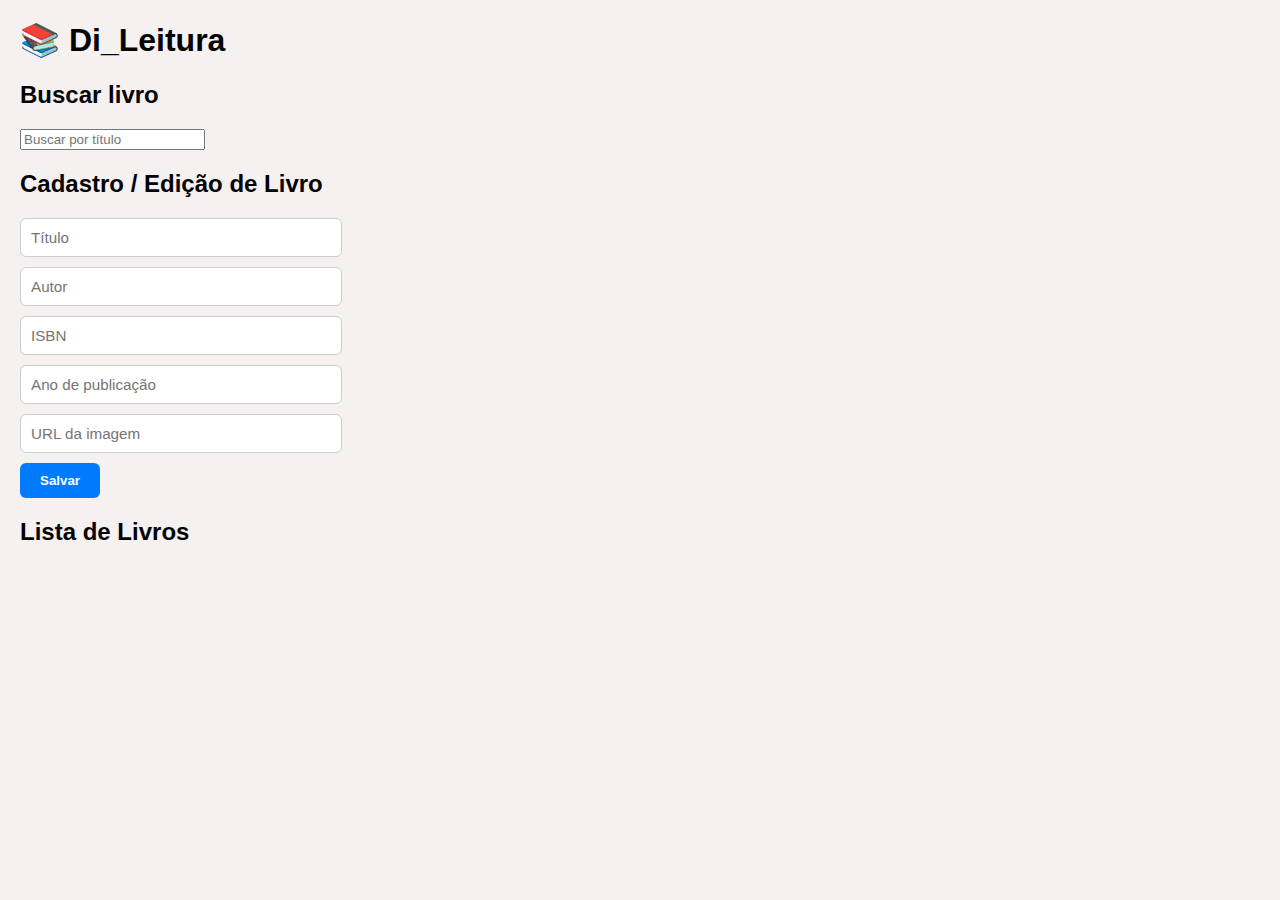
<file: front-end/index.html>
<!DOCTYPE html>
<html lang="pt-BR">
<head>
  <meta charset="UTF-8">
  <title>Biblioteca</title>
  <link rel="stylesheet" href="style.css">
</head>
<body>
  <h1>📚 Di_Leitura</h1>

  <h2>Buscar livro</h2>
  <input type="text" id="busca" placeholder="Buscar por título">

  <h2>Cadastro / Edição de Livro</h2>
  <form id="form-livro">
    <input type="text" id="titulo" placeholder="Título" required><br>
    <input type="text" id="autor" placeholder="Autor" required><br>
    <input type="text" id="isbn" placeholder="ISBN" required><br>
    <input type="number" id="ano" placeholder="Ano de publicação" required><br>
    <input type="text" id="imagem" placeholder="URL da imagem"><br>
    <button type="submit">Salvar</button>
  </form>
  
  <div id="mensagemErro" style="color: red; margin-top: 10px;"></div>
  <div id="mensagemSucesso" style="color: green; margin-top: 10px;"></div>

  <h2>Lista de Livros</h2>
  <div id="lista-livros"></div>

  <script src="script.js"></script>
</body>
</html>
</file>
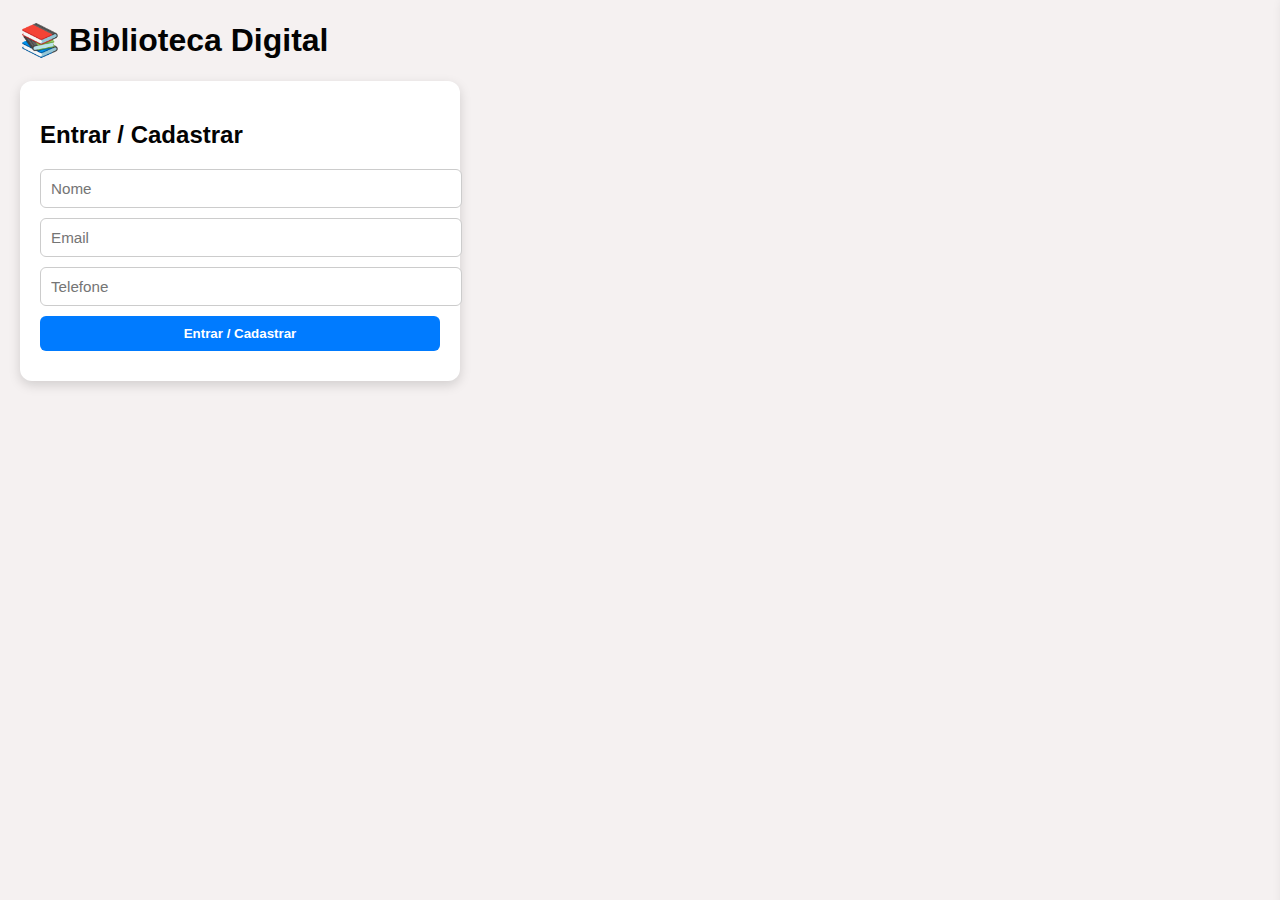
<file: biblioteca-digital/target/classes/static/index.html>
<!DOCTYPE html>
<html lang="pt-BR">
<head>
    <meta charset="UTF-8">
    <title>Biblioteca Digital - Área de Membros</title>
    <link rel="stylesheet" href="style.css">
</head>
<body>
<h1>📚 Biblioteca Digital</h1>

<!-- ===================== ÁREA DE LOGIN / CADASTRO ===================== -->
<div id="area-login">
    <h2>Entrar / Cadastrar</h2>
    <form id="form-login">
        <input type="text" id="login-nome" placeholder="Nome" required><br>
        <input type="email" id="login-email" placeholder="Email" required><br>
        <input type="tel" id="login-telefone" placeholder="Telefone" required><br>
        <button type="submit">Entrar / Cadastrar</button>
    </form>
    <div id="mensagemErro" style="color: red; margin-top: 10px;"></div>
    <div id="mensagemSucesso" style="color: green; margin-top: 10px;"></div>
</div>

<!-- ===================== ÁREA DE LIVROS (apenas para membros logados) ===================== -->
<div id="area-livros">
    <button id="btn-novo-livro">➕ Novo Livro</button>

    <h2>Buscar livro</h2>
    <input type="text" id="busca" placeholder="Buscar por título">

    <h2>Lista de Livros</h2>
    <div id="lista-livros"></div>
</div>

<!-- ===================== FORMULÁRIO LATERAL ===================== -->
<div id="form-livro-container">
    <h2 id="form-livro-titulo">Novo Livro</h2>
    <form id="form-livro">
        <input type="text" id="livro-titulo" placeholder="Título" required>
        <input type="text" id="livro-autor" placeholder="Autor" required>
        <input type="text" id="livro-isbn" placeholder="ISBN" required>
        <input type="number" id="livro-ano" placeholder="Ano de Publicação" required>
        <input type="text" id="livro-imagem" placeholder="URL da Imagem">
        <div>
            <button type="submit" id="btn-salvar-livro">Salvar</button>
            <button type="button" id="btn-cancelar-livro">Cancelar</button>
        </div>
    </form>
</div>

<script src="script.js"></script>
</body>
</html>
</file>
<file: front-end/style.css>
body {
  font-family: Arial, sans-serif;
  margin: 20px;
  background-color: #f5f1f1;
}

h1, h2 {
  color: #030303;
}

/* Lista de livros em grade responsiva */
#lista-livros {
  display: grid;
  grid-template-columns: repeat(auto-fill, minmax(220px, 1fr));
  gap: 10px;
  margin-top: 20px;
}

/* Card individual */
.livro-card {
  border: none;
  border-radius: 12px;
  padding: 15px;
  background-color: #fff;
  text-align: center;
  box-shadow: 0 4px 12px rgba(0,0,0,0.15);
  transition: transform 0.2s ease, box-shadow 0.1s ease;
}

.livro-card:hover {
  transform: scale(1.20);
  box-shadow: 0 6px 18px rgba(0,0,0,0.01);
}

/* Imagem do livro */
.livro-card img {
  width: 100%;
  height: 280px;
  object-fit: cover;
  border-radius: 8px;
  margin-bottom: 8px;
}

/* Título e informações */
.livro-info h3 {
  margin: 8px 0;
  font-size: 1.2em;
  color: #222;
}

.livro-info p {
  margin: 4px 0;
  font-size: 0.95em;
  color: #eb0c0c;
}

/* Formulário */
form input {
  margin-bottom: 10px;
  padding: 10px;
  width: 300px;
  border: 1px solid #ccc;
  border-radius: 6px;
  font-size: 0.95em;
}

form button {
  padding: 10px 20px;
  background-color: #007bff;
  color: white;
  border: none;
  border-radius: 6px;
  cursor: pointer;
  font-weight: bold;
  transition: background 0.2s ease;
}

form button:hover {
  background-color: #0056b3;
}

/* Botões dentro dos cards */
.livro-card button {
  margin: 6px;
  padding: 8px 14px;
  border: none;
  border-radius: 6px;
  cursor: pointer;
  font-weight: bold;
  transition: background 0.2s ease;
}

.livro-card button:first-of-type {
  background-color: #353333;
  color: white;
}

.livro-card button:first-of-type:hover {
  background-color: #0c0c0c;
}

.livro-card button:last-of-type {
  background-color: #b14c4c;
  color: white;
}

.livro-card button:last-of-type:hover {
  background-color: #a71d2a;
}
</file>
<file: biblioteca-digital/target/classes/static/style.css>
/* ===================== GERAL ===================== */
body {
  font-family: Arial, sans-serif;
  margin: 20px;
  background-color: #f5f1f1;
}

h1, h2 {
  color: #030303;
}

/* ===================== ÁREA DE LOGIN ===================== */
#area-login {
  max-width: 400px;
  margin-bottom: 30px;
  padding: 20px;
  background-color: #fff;
  border-radius: 12px;
  box-shadow: 0 4px 12px rgba(0,0,0,0.15);
}

#area-login input {
  margin-bottom: 10px;
  padding: 10px;
  width: 100%;
  border: 1px solid #ccc;
  border-radius: 6px;
  font-size: 0.95em;
}

#area-login button {
  padding: 10px 20px;
  width: 100%;
  background-color: #007bff;
  color: white;
  border: none;
  border-radius: 6px;
  cursor: pointer;
  font-weight: bold;
  transition: background 0.2s ease;
}

#area-login button:hover {
  background-color: #0056b3;
}

#mensagemErro, #mensagemSucesso {
  margin-top: 10px;
  font-weight: bold;
}

/* ===================== ÁREA DE LIVROS ===================== */
#area-livros {
  margin-top: 20px;
}

#btn-novo-livro {
  padding: 10px 15px;
  background-color: #28a745;
  color: white;
  border: none;
  border-radius: 6px;
  cursor: pointer;
  font-weight: bold;
  margin-bottom: 15px;
  transition: background 0.2s ease;
}

#btn-novo-livro:hover {
  background-color: #1e7e34;
}

#lista-livros {
  display: grid;
  grid-template-columns: repeat(auto-fill, minmax(220px, 1fr));
  gap: 10px;
  margin-top: 20px;
}

.livro-card {
  border: none;
  border-radius: 12px;
  padding: 15px;
  background-color: #fff;
  text-align: center;
  box-shadow: 0 4px 12px rgba(0,0,0,0.15);
  transition: transform 0.2s ease, box-shadow 0.1s ease;
}

.livro-card:hover {
  transform: scale(1.05);
  box-shadow: 0 6px 18px rgba(0,0,0,0.2);
}

.livro-card img {
  width: 100%;
  height: 280px;
  object-fit: cover;
  border-radius: 8px;
  margin-bottom: 8px;
}

.livro-info h3 {
  margin: 8px 0;
  font-size: 1.2em;
  color: #222;
}

.livro-info p {
  margin: 4px 0;
  font-size: 0.95em;
}

.livro-card button {
  margin: 6px 4px;
  padding: 8px 12px;
  border: none;
  border-radius: 6px;
  cursor: pointer;
  font-weight: bold;
  transition: background 0.2s ease;
}

/* Botões específicos */
.livro-card button.editar { background-color: #ffc107; color:white; }
.livro-card button.editar:hover { background-color: #e0a800; }

.livro-card button.excluir { background-color: #dc3545; color:white; }
.livro-card button.excluir:hover { background-color: #c82333; }

.livro-card button.emprestar { background-color: #007bff; color:white; }
.livro-card button.emprestar:hover { background-color: #0056b3; }

.livro-card button.devolver { background-color: #28a745; color:white; }
.livro-card button.devolver:hover { background-color: #1e7e34; }

/* Disponibilidade */
.livro-info span.disponivel {
  font-weight: bold;
  color: green;
}

.livro-info span.indisponivel {
  font-weight: bold;
  color: red;
}

#busca {
  padding: 10px;
  width: 300px;
  border: 1px solid #ccc;
  border-radius: 6px;
  font-size: 0.95em;
  margin-bottom: 20px;
}

/* ===================== FORMULÁRIO LATERAL ===================== */
#form-livro-container {
  position: fixed;
  top: 0;
  right: -450px;
  width: 400px;
  height: 100%;
  background-color: #fff;
  box-shadow: -4px 0 12px rgba(0,0,0,0.2);
  padding: 20px;
  overflow-y: auto;
  transition: right 0.3s ease;
  z-index: 1000;
}

#form-livro-container.show { right: 0; }

#form-livro-container h2 { margin-top: 0; }

#form-livro-container input {
  width: 100%;
  padding: 10px;
  margin-bottom: 10px;
  border-radius: 6px;
  border: 1px solid #ccc;
  font-size: 0.95em;
}

#form-livro-container button {
  padding: 10px 15px;
  margin-right: 5px;
  border: none;
  border-radius: 6px;
  cursor: pointer;
  font-weight: bold;
}

#btn-salvar-livro { background-color: #007bff; color:white; }
#btn-salvar-livro:hover { background-color: #0056b3; }

#btn-cancelar-livro { background-color: #6c757d; color:white; }
#btn-cancelar-livro:hover { background-color: #5a6268; }
</file>
